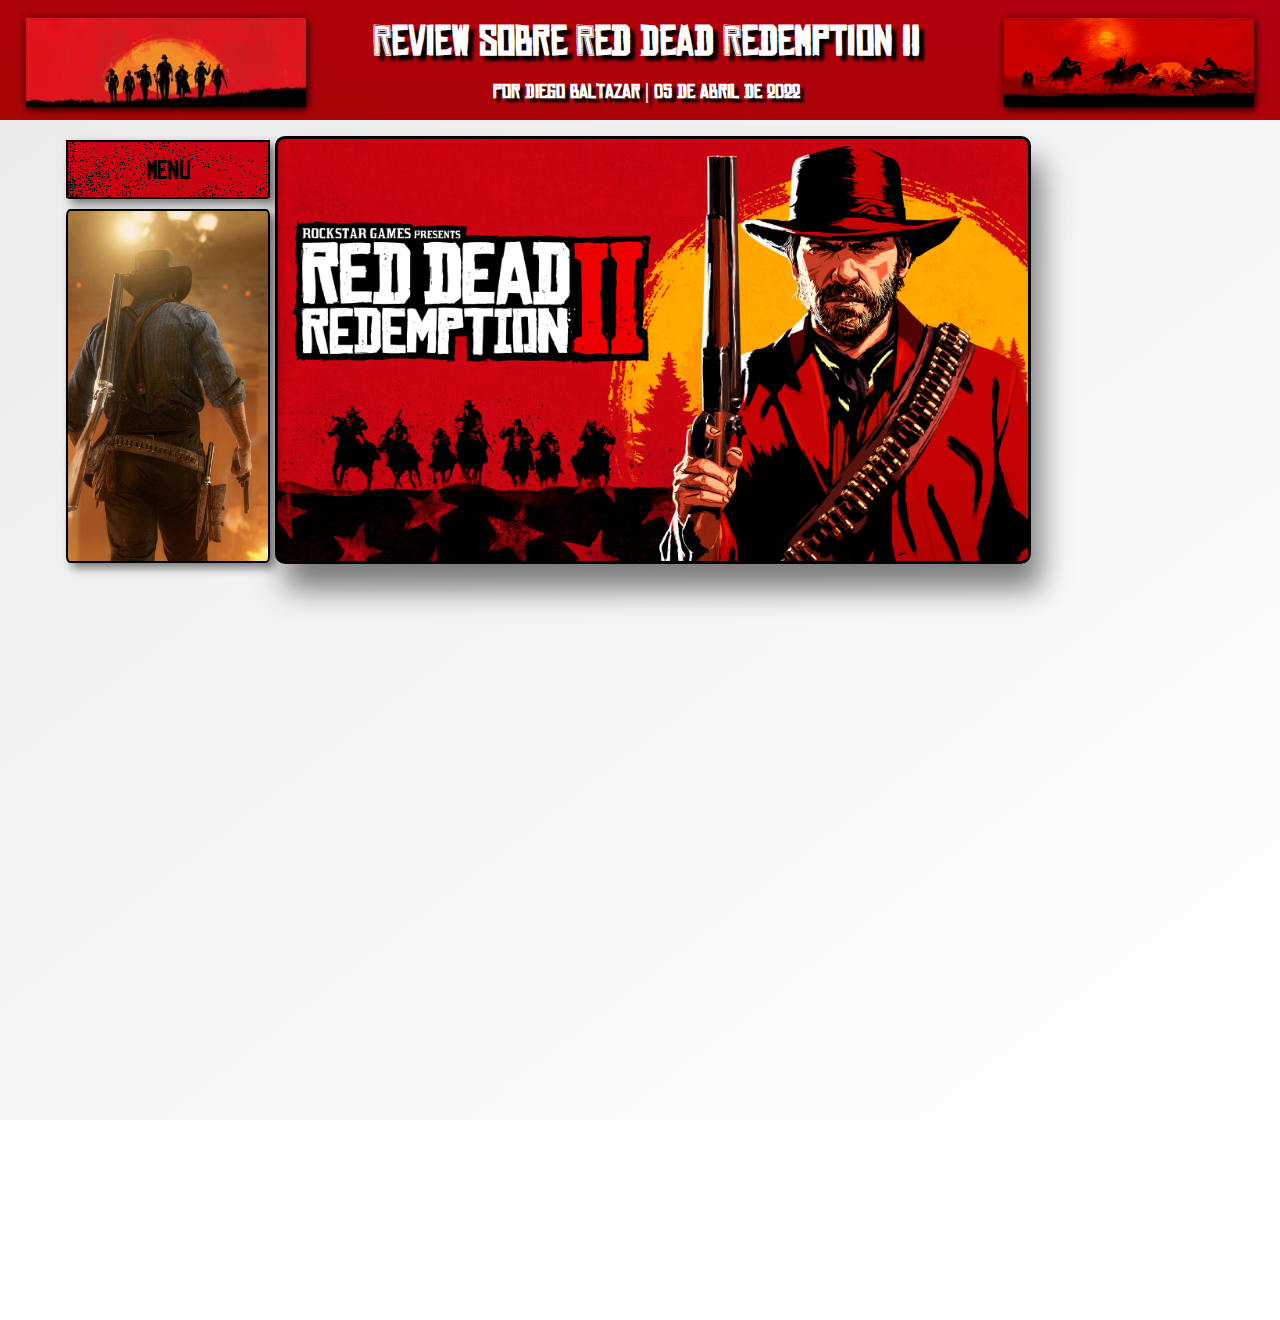
<file: index.html>
<!DOCTYPE html>
<html lang="en">
<head>
    <meta charset="UTF-8">
    <meta http-equiv="X-UA-Compatible" content="IE=edge">
    <meta name="viewport" content="width=device-width, initial-scale=1.0">
    <link href="css/style.css" rel="stylesheet" type="text/css" />
    <title>Aula 02</title>
</head>
<body>
    <header>        
        <img id="banner_left" src="imagens/banner_header.jpg" title="Banner Characters" alt="banner Characters">
        <img id="banner_right" src="imagens/banner_right_header.jpg" title="Banner Horses" alt="logo_horses">
        <h1 class="titulo_header">Review sobre Red Dead Redemption II</h1>                 
        <h3 class="subtitulo_header">Por  Diego Baltazar | 05 de Abril de 2022</h3>
    </header>
    <main>        
            <input type="checkbox" id="chec">
            <label for="chec">
                MENU
            </label>
            <nav>
                <ul>
                    <li><a href="corpo/texto.html" target="main">HOME</a></li>
                    <li><a href="">HISTÓRIA</a></li>
                    <li><a href="">AMBIENTAÇÃO</a></li>
                    <li><a href="">CUSTOMIZAÇÃO</a></li>
                    <li><a href="">EASTER EGGS</a></li>
                </ul>
            </nav>
            <img id="img_menu" src="imagens/imagem_menu_esquerda_arthur.jpg" alt="imagem_menu_esquerda_arthur" title="IMG Arthur Morgan">

            <div class="container">
                <div class="img-container">
                    <img src="imagens/img_slider_1.jpg">
                    <img src="imagens/img_slider_2.jpg">
                    <img src="imagens/img_slider_3.jpg">
                    <img src="imagens/img_slider_4.jpg">
                    <img src="imagens/img_slider_5.jpg">
                    <img src="imagens/img_slider_6.jpg">
                </div>
            </div>  
    </main>
    <footer>

    </footer>
</body>
</html>
</file>
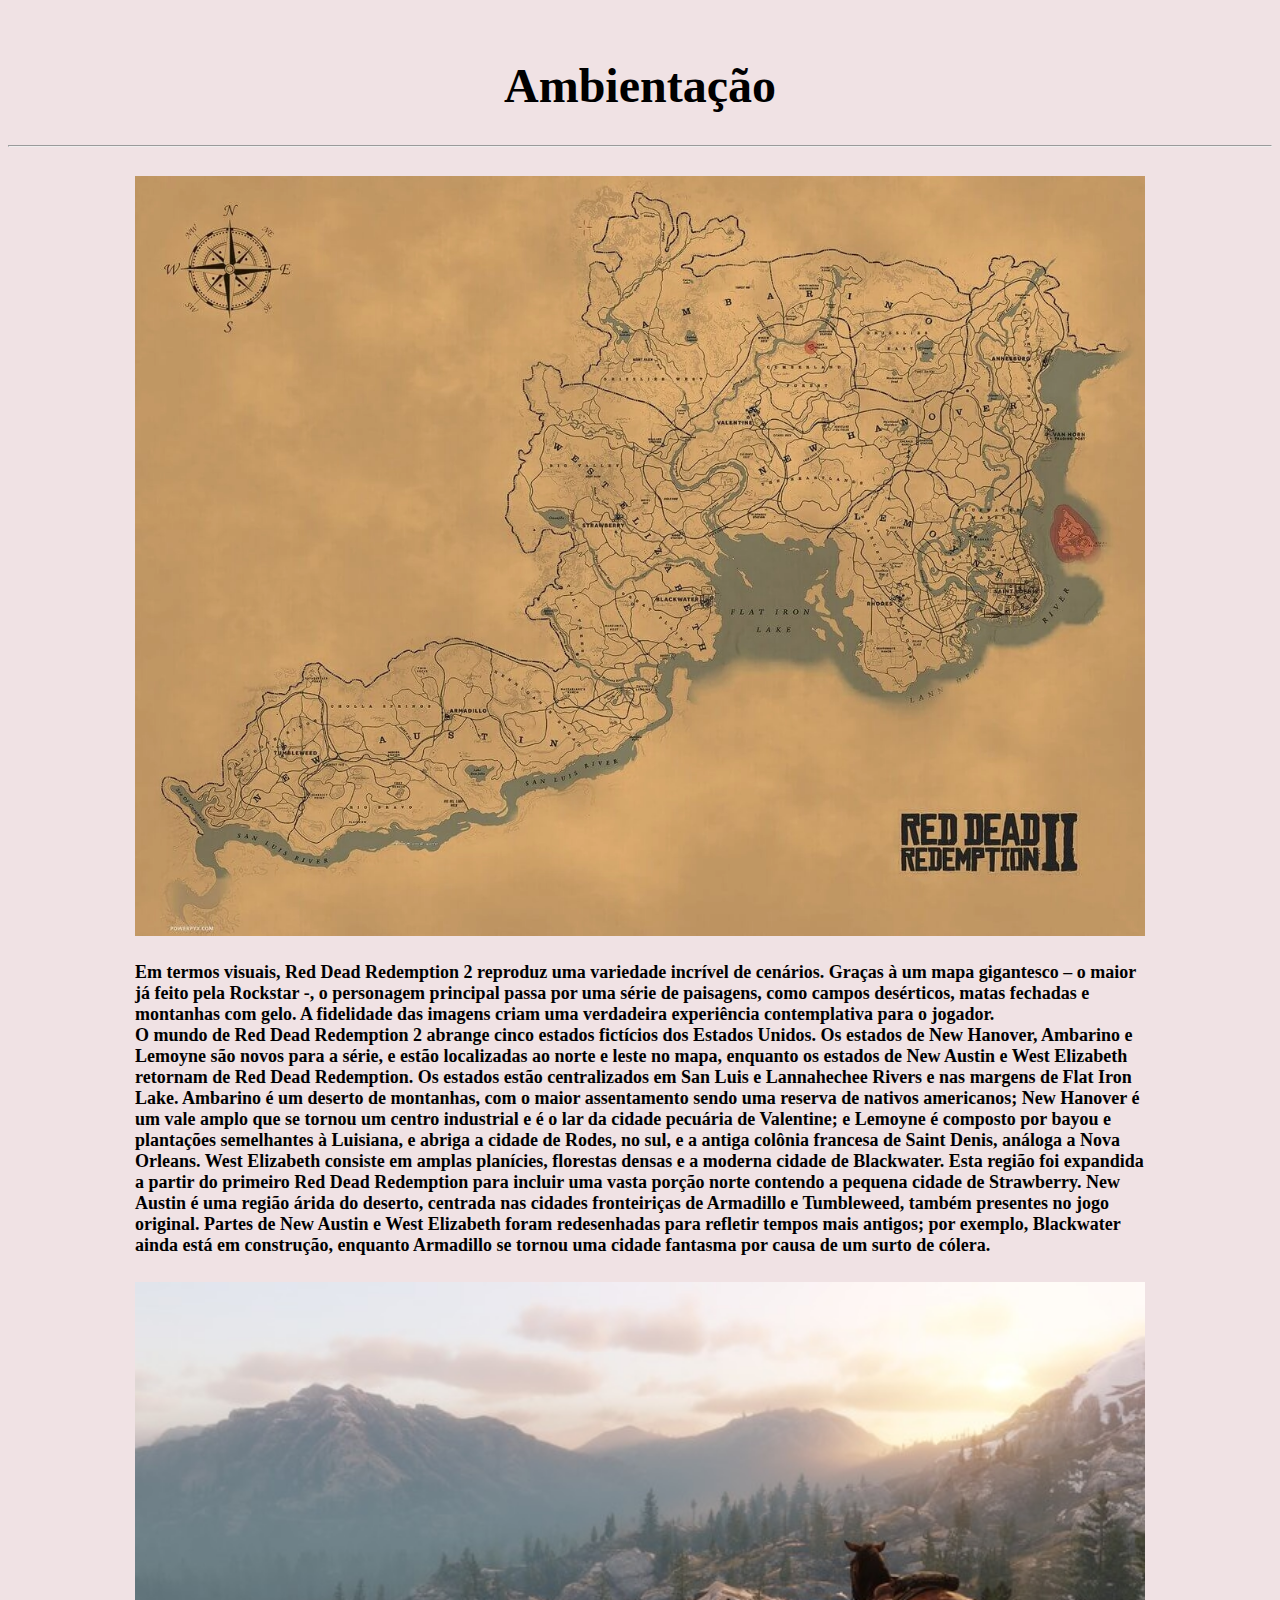
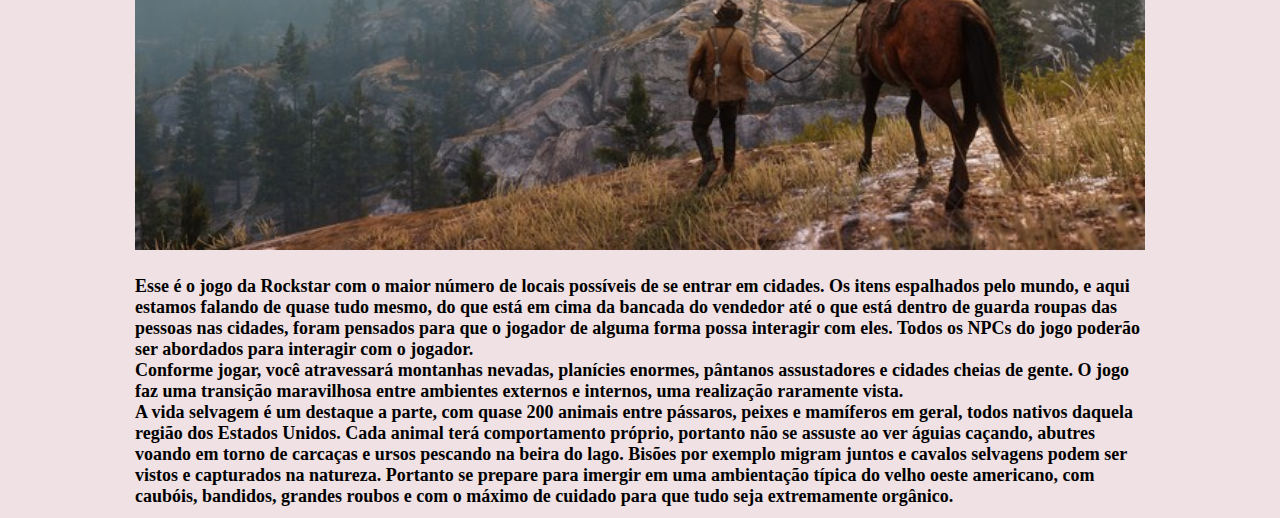
<file: conteudo/texto_ambientacao.html>
<html>
    <head>
        <title>História</title>
        <meta charset="utf-8">
        <!--Página - Ambientação / Gráficos / Referências - Red Dead Redemption 2-->
    </head>
    <body bgcolor="#F0E2E4">
        <br>
        <font face="Bahnschrift" size="5" ><h1 align="center"><b>Ambientação</b></h1></font>
        <hr><br>
        <table align="center" border="0" width="1010">
            <tr>
                <td align="center"><img src="../imagens/mapa.webp" width="1010"></td>                
            </tr> 
            <tr height="20">
                <td></td>
            </tr>
            <tr>
                <td><font face="Bahnschrift" size="4"><b>Em termos visuais, Red Dead Redemption 2 reproduz uma variedade incrível de cenários. Graças à um mapa gigantesco – o maior já feito pela Rockstar -, o personagem principal passa por uma série de paisagens, como campos desérticos, matas fechadas e montanhas com gelo. A fidelidade das imagens criam uma verdadeira experiência contemplativa para o jogador.<br> O mundo de Red Dead Redemption 2 abrange cinco estados fictícios dos Estados Unidos. Os estados de New Hanover, Ambarino e Lemoyne são novos para a série, e estão localizadas ao norte e leste no mapa, enquanto os estados de New Austin e West Elizabeth retornam de Red Dead Redemption. Os estados estão centralizados em San Luis e Lannahechee Rivers e nas margens de Flat Iron Lake. Ambarino é um deserto de montanhas, com o maior assentamento sendo uma reserva de nativos americanos; New Hanover é um vale amplo que se tornou um centro industrial e é o lar da cidade pecuária de Valentine; e Lemoyne é composto por bayou e plantações semelhantes à Luisiana, e abriga a cidade de Rodes, no sul, e a antiga colônia francesa de Saint Denis, análoga a Nova Orleans. West Elizabeth consiste em amplas planícies, florestas densas e a moderna cidade de Blackwater. Esta região foi expandida a partir do primeiro Red Dead Redemption para incluir uma vasta porção norte contendo a pequena cidade de Strawberry. New Austin é uma região árida do deserto, centrada nas cidades fronteiriças de Armadillo e Tumbleweed, também presentes no jogo original. Partes de New Austin e West Elizabeth foram redesenhadas para refletir tempos mais antigos; por exemplo, Blackwater ainda está em construção, enquanto Armadillo se tornou uma cidade fantasma por causa de um surto de cólera. </b></font></td>            
            </tr>   
            <tr height="20">
                <td></td>
            </tr>            
            <tr>
                <td align="center"><img src="../imagens/ambiente.jfif" width="1010"></td>                
            </tr>
            <tr height="20">
                <td></td>
            </tr>
            <tr>
                <td><font face="Bahnschrift" size="4"><b>Esse é o jogo da Rockstar com o maior número de locais possíveis de se entrar em cidades. Os itens espalhados pelo mundo, e aqui estamos falando de quase tudo mesmo, do que está em cima da bancada do vendedor até o que está dentro de guarda roupas das pessoas nas cidades, foram pensados para que o jogador de alguma forma possa interagir com eles. Todos os NPCs do jogo poderão ser abordados para interagir com o jogador.<br> Conforme jogar, você atravessará montanhas nevadas, planícies enormes, pântanos assustadores e cidades cheias de gente. O jogo faz uma transição maravilhosa entre ambientes externos e internos, uma realização raramente vista.<br>A vida selvagem é um destaque a parte, com quase 200 animais entre pássaros, peixes e mamíferos em geral, todos nativos daquela região dos Estados Unidos. Cada animal terá comportamento próprio, portanto não se assuste ao ver águias caçando, abutres voando em torno de carcaças e ursos pescando na beira do lago. Bisões por exemplo migram juntos e cavalos selvagens podem ser vistos e capturados na natureza. Portanto se prepare para imergir em uma ambientação típica do velho oeste americano, com caubóis, bandidos, grandes roubos e com o máximo de cuidado para que tudo seja extremamente orgânico.</b></font></td>                
            </tr> 
        </table>

    </body>
</html>
</file>
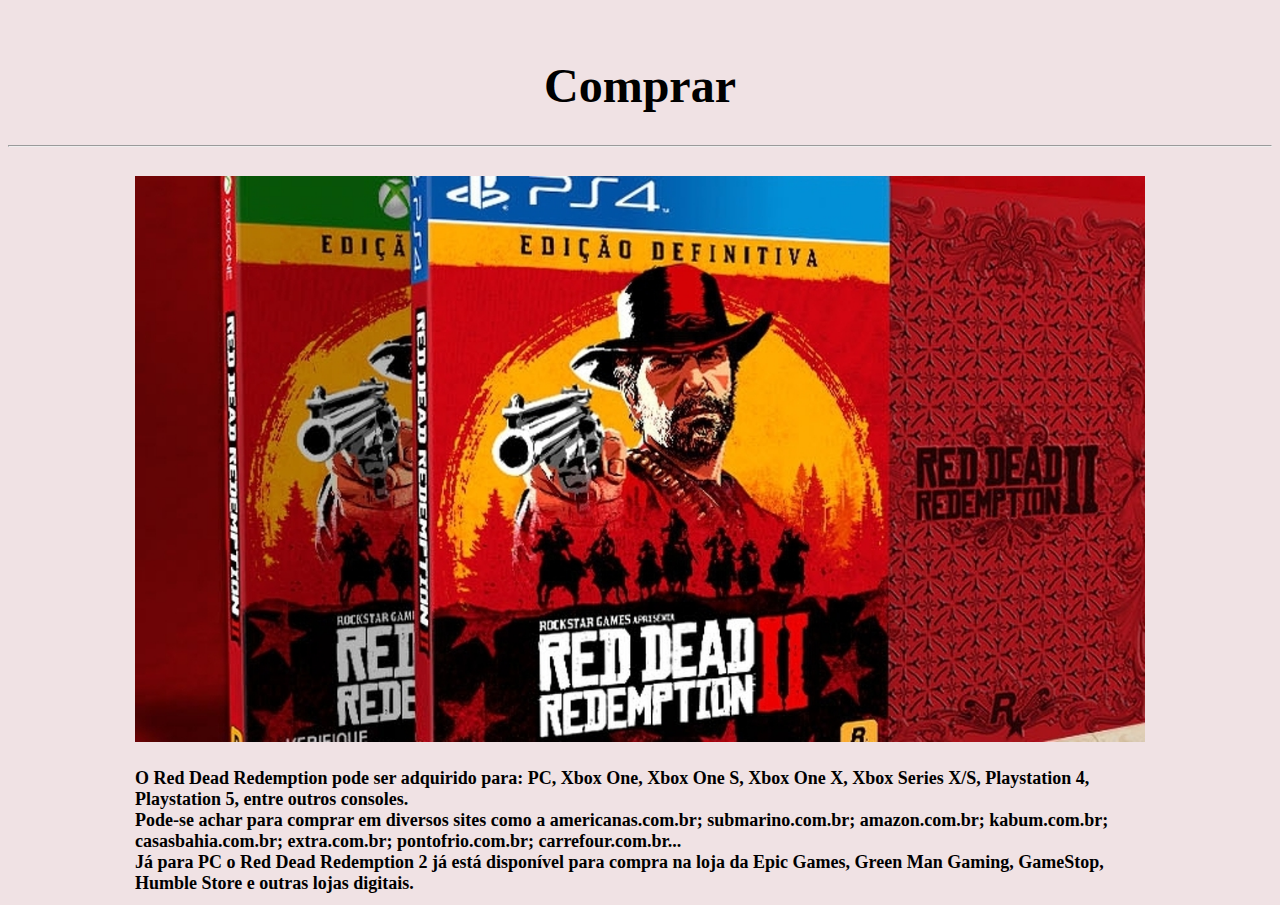
<file: conteudo/texto_comprar.html>
<html>
    <head>
        <title>Comprar</title>
        <meta charset="utf-8">
         <!--Página - Onde Comprar - Red Dead Redemption 2-->
    </head>
    <body bgcolor="#F0E2E4">
        <br>
        <font face="Bahnschrift" size="5" ><h1 align="center"><b>Comprar</b></h1></font>
        <hr><br>
        <table align="center" border="0" width="1010">
            <tr>
                <td align="center"><img src="../imagens/comprar_jogo.jpg" width="1010"></td>                
            </tr> 
            <tr height="20">
                <td></td>
            </tr>  
            <tr>
                <td><font face="Bahnschrift" size="4"><b> O Red Dead Redemption pode ser adquirido para: PC, Xbox One, Xbox One S, Xbox One X, Xbox Series X/S, Playstation 4, Playstation 5, entre outros consoles.<br>Pode-se achar para comprar em diversos sites como a americanas.com.br; submarino.com.br; amazon.com.br; kabum.com.br; casasbahia.com.br; extra.com.br; pontofrio.com.br; carrefour.com.br...<br>Já para PC o Red Dead Redemption 2 já está disponível para compra na loja da Epic Games, Green Man Gaming, GameStop, Humble Store e outras lojas digitais.</b></font></td>                
            </tr> 
        </table>
    </body>
</html>
</file>
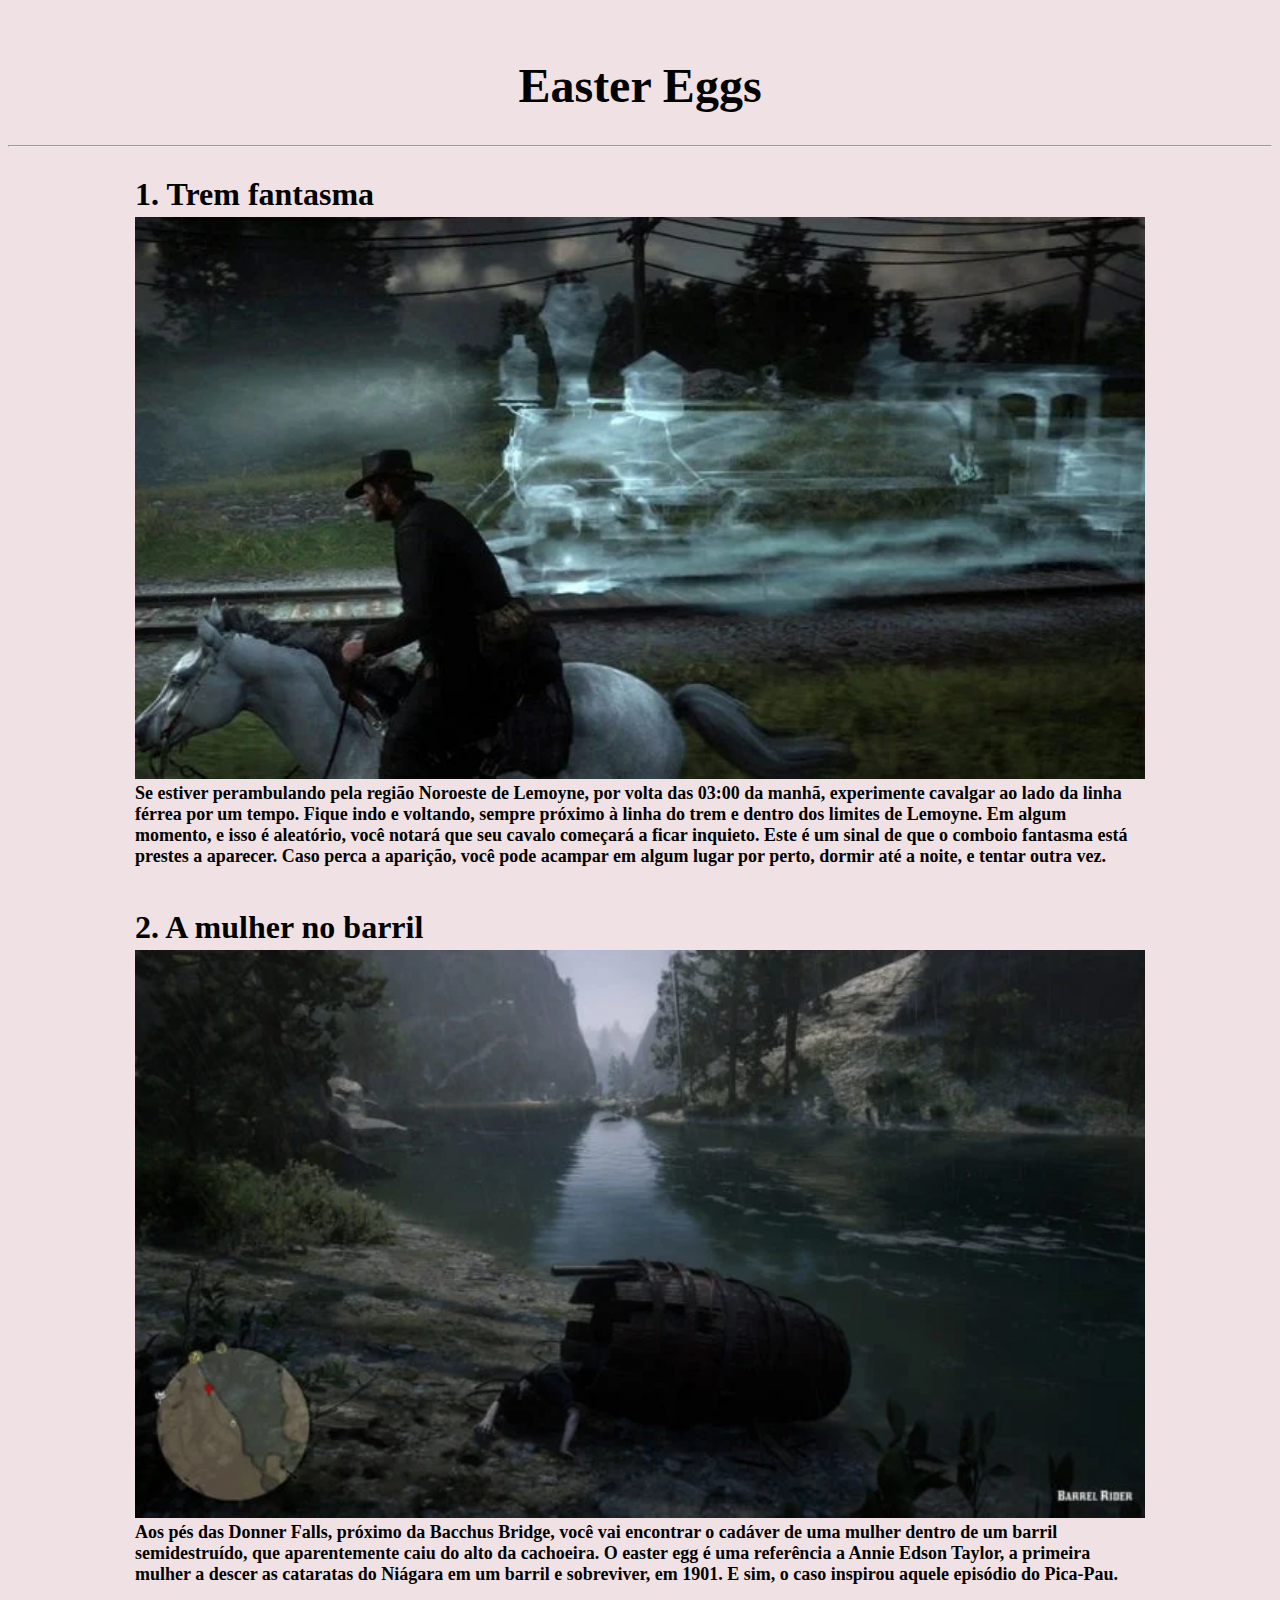
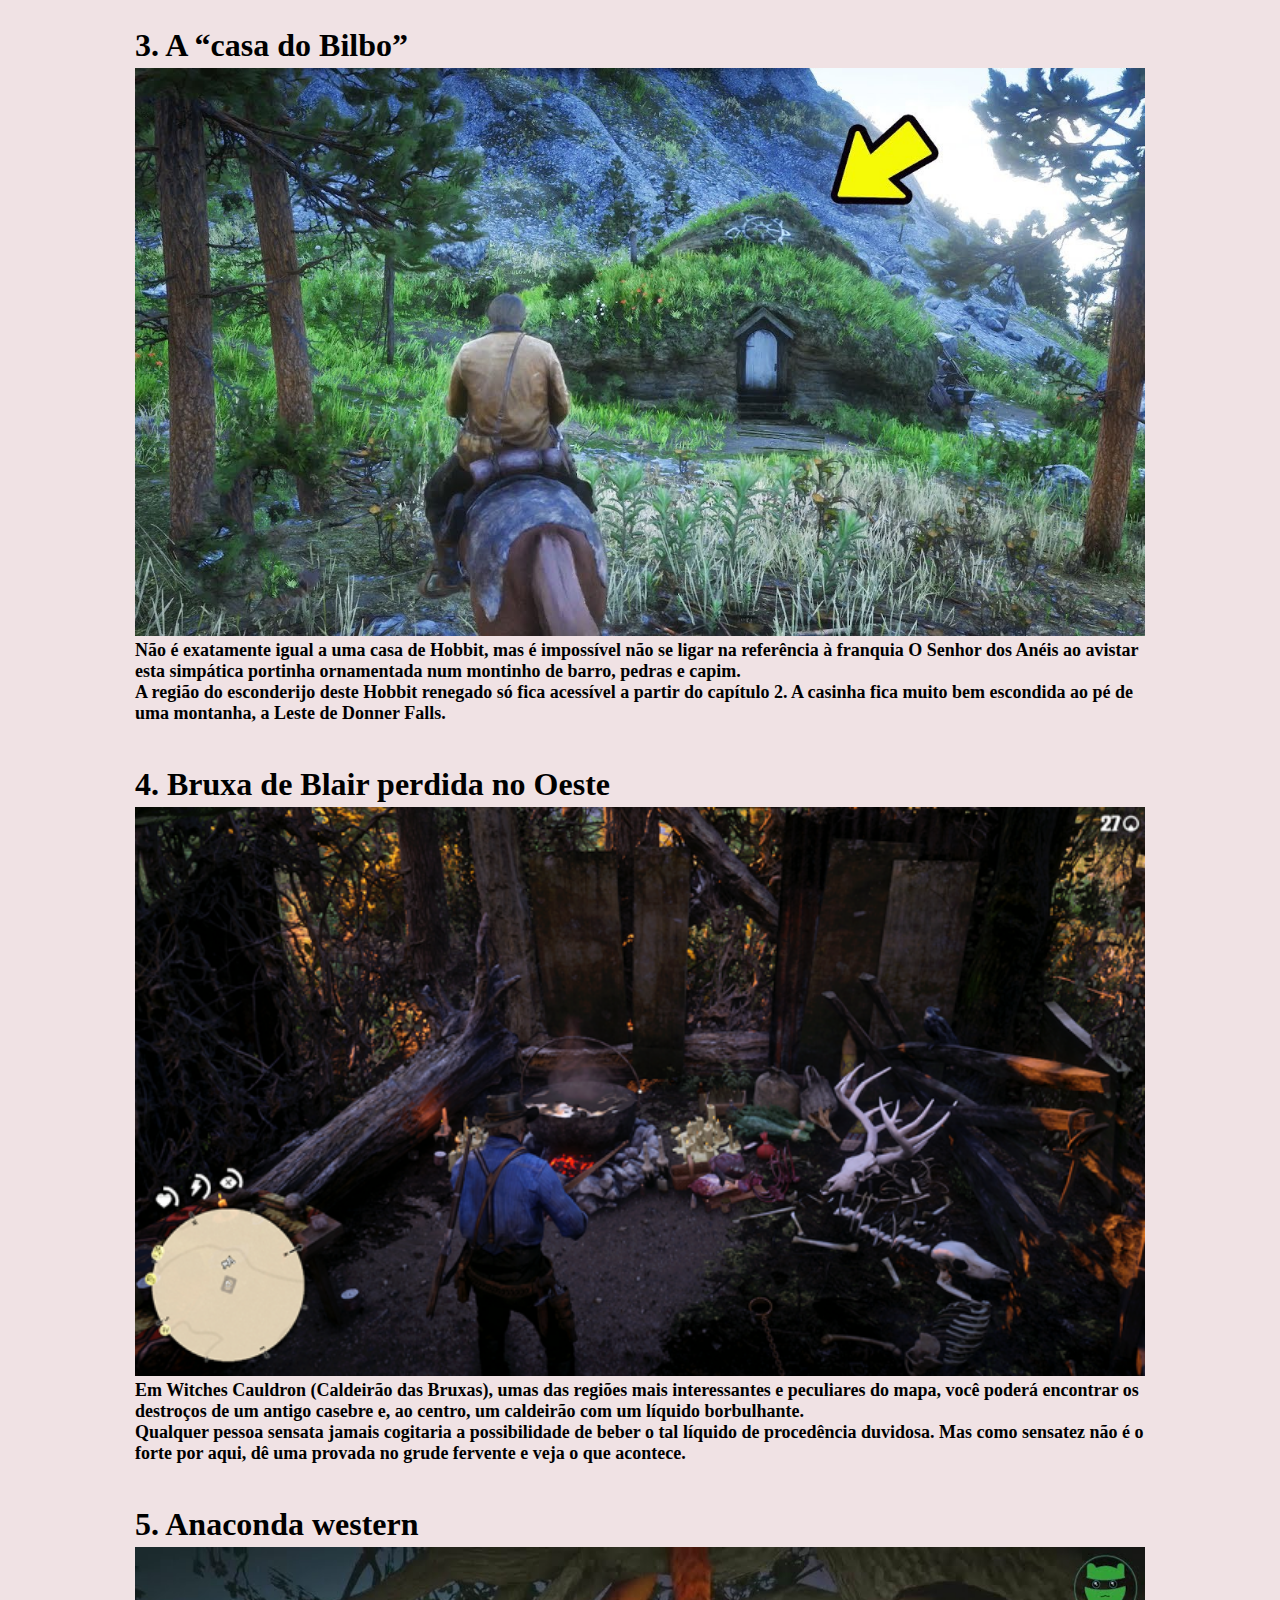
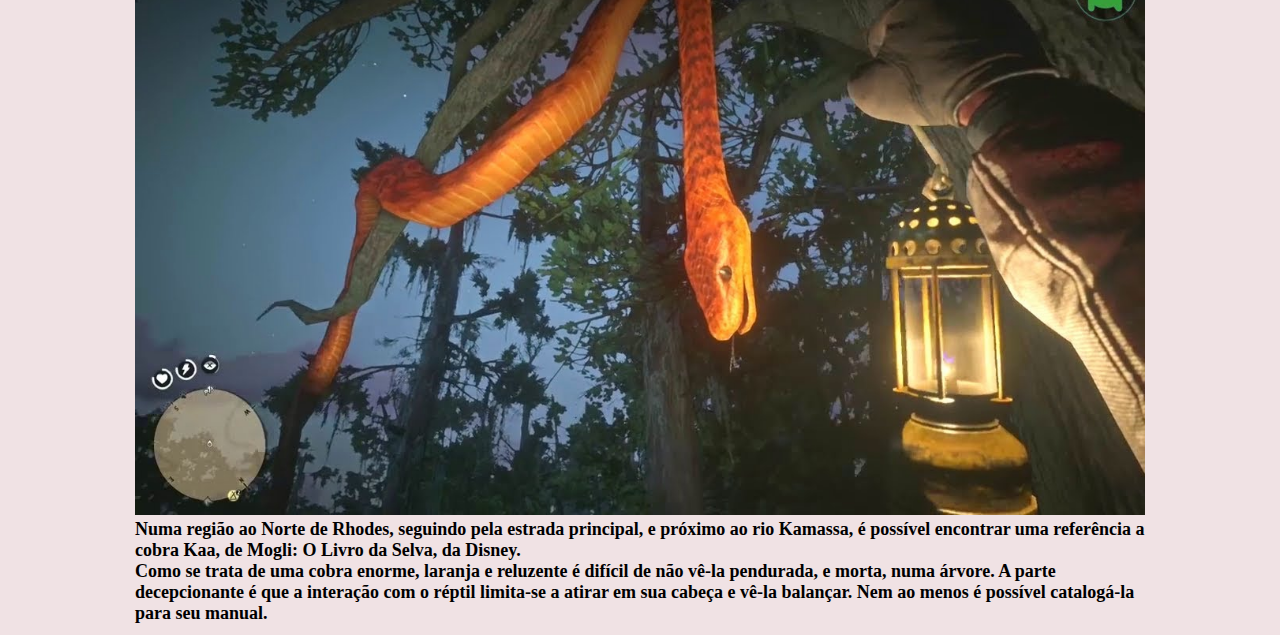
<file: conteudo/texto_curiosidades.html>
<html>
    <head>
        <title>Easter Eggs</title>
        <meta charset="utf-8">
         <!--Página - Easter Eggs / Curiosidades / Segredos - Red Dead Redemption 2-->
    </head>
    <body bgcolor="#F0E2E4">
        <br>
        <font face="Bahnschrift" size="5" ><h1 align="center"><b>Easter Eggs</b></h1></font>
        <hr><br>
        <table align="center" border="0" width="1010">
            <tr>
                <td><font face="Bahnschrift" size="6"><b>1. Trem fantasma</b></font></td>            
            </tr>
            <tr>
                <td align="center"><img src="../imagens/easter_egg_trem.webp" width="1010"></td>                
            </tr> 
            <tr>
                <td><font face="Bahnschrift" size="4"><b>Se estiver perambulando pela região Noroeste de Lemoyne, por volta das 03:00 da manhã, experimente cavalgar ao lado da linha férrea por um tempo. Fique indo e voltando, sempre próximo à linha do trem e dentro dos limites de Lemoyne. Em algum momento, e isso é aleatório, você notará que seu cavalo começará a ficar inquieto. Este é um sinal de que o comboio fantasma está prestes a aparecer. Caso perca a aparição, você pode acampar em algum lugar por perto, dormir até a noite, e tentar outra vez.<br><br><br></font><font face="Bahnschrift" size="6">2. A mulher no barril</b></font></td>            
            </tr>               
            <tr>
                <td align="center"><img src="../imagens/easter_egg_mulher_barril.webp" width="1010"></td>                
            </tr>
            <tr>
                <td><font face="Bahnschrift" size="4"><b>Aos pés das Donner Falls, próximo da Bacchus Bridge, você vai encontrar o cadáver de uma mulher dentro de um barril semidestruído, que aparentemente caiu do alto da cachoeira. O easter egg é uma referência a Annie Edson Taylor, a primeira mulher a descer as cataratas do Niágara em um barril e sobreviver, em 1901. E sim, o caso inspirou aquele episódio do Pica-Pau.<br><br><br></font><font face="Bahnschrift" size="6">3. A “casa do Bilbo”</b></font></td>                
            </tr>
            <tr>
                <td align="center"><img src="../imagens/easter_egg_casa_bilbo2.jpg" width="1010"></td>                
            </tr> 
            <tr>
                <td><font face="Bahnschrift" size="4"><b>Não é exatamente igual a uma casa de Hobbit, mas é impossível não se ligar na referência à franquia O Senhor dos Anéis ao avistar esta simpática portinha ornamentada num montinho de barro, pedras e capim. <br>A região do esconderijo deste Hobbit renegado só fica acessível a partir do capítulo 2. A casinha fica muito bem escondida ao pé de uma montanha, a Leste de Donner Falls.<br><br><br></font><font face="Bahnschrift" size="6">4. Bruxa de Blair perdida no Oeste</b></font></td>                
            </tr>
            <tr>
                <td align="center"><img src="../imagens/easter_egg_bruxa_de_blair.webp" width="1010"></td>                
            </tr> 
            <tr>
                <td><font face="Bahnschrift" size="4"><b>Em Witches Cauldron (Caldeirão das Bruxas), umas das regiões mais interessantes e peculiares do mapa, você poderá encontrar os destroços de um antigo casebre e, ao centro, um caldeirão com um líquido borbulhante.<br>Qualquer pessoa sensata jamais cogitaria a possibilidade de beber o tal líquido de procedência duvidosa. Mas como sensatez não é o forte por aqui, dê uma provada no grude fervente e veja o que acontece.<br><br><br></font><font face="Bahnschrift" size="6">5. Anaconda western</b></font></td>                
            </tr>
            <tr>
                <td align="center"><img src="../imagens/easter_egg_anaconda_western2.webp" width="1010"></td>                
            </tr> 
            <tr>
                <td><font face="Bahnschrift" size="4"><b>Numa região ao Norte de Rhodes, seguindo pela estrada principal, e próximo ao rio Kamassa, é possível encontrar uma referência a cobra Kaa, de Mogli: O Livro da Selva, da Disney.<br>Como se trata de uma cobra enorme, laranja e reluzente é difícil de não vê-la pendurada, e morta, numa árvore. A parte decepcionante é que a interação com o réptil limita-se a atirar em sua cabeça e vê-la balançar. Nem ao menos é possível catalogá-la para seu manual.</b></font></td>                
            </tr>
        </table>
    </body>
</html>
</file>
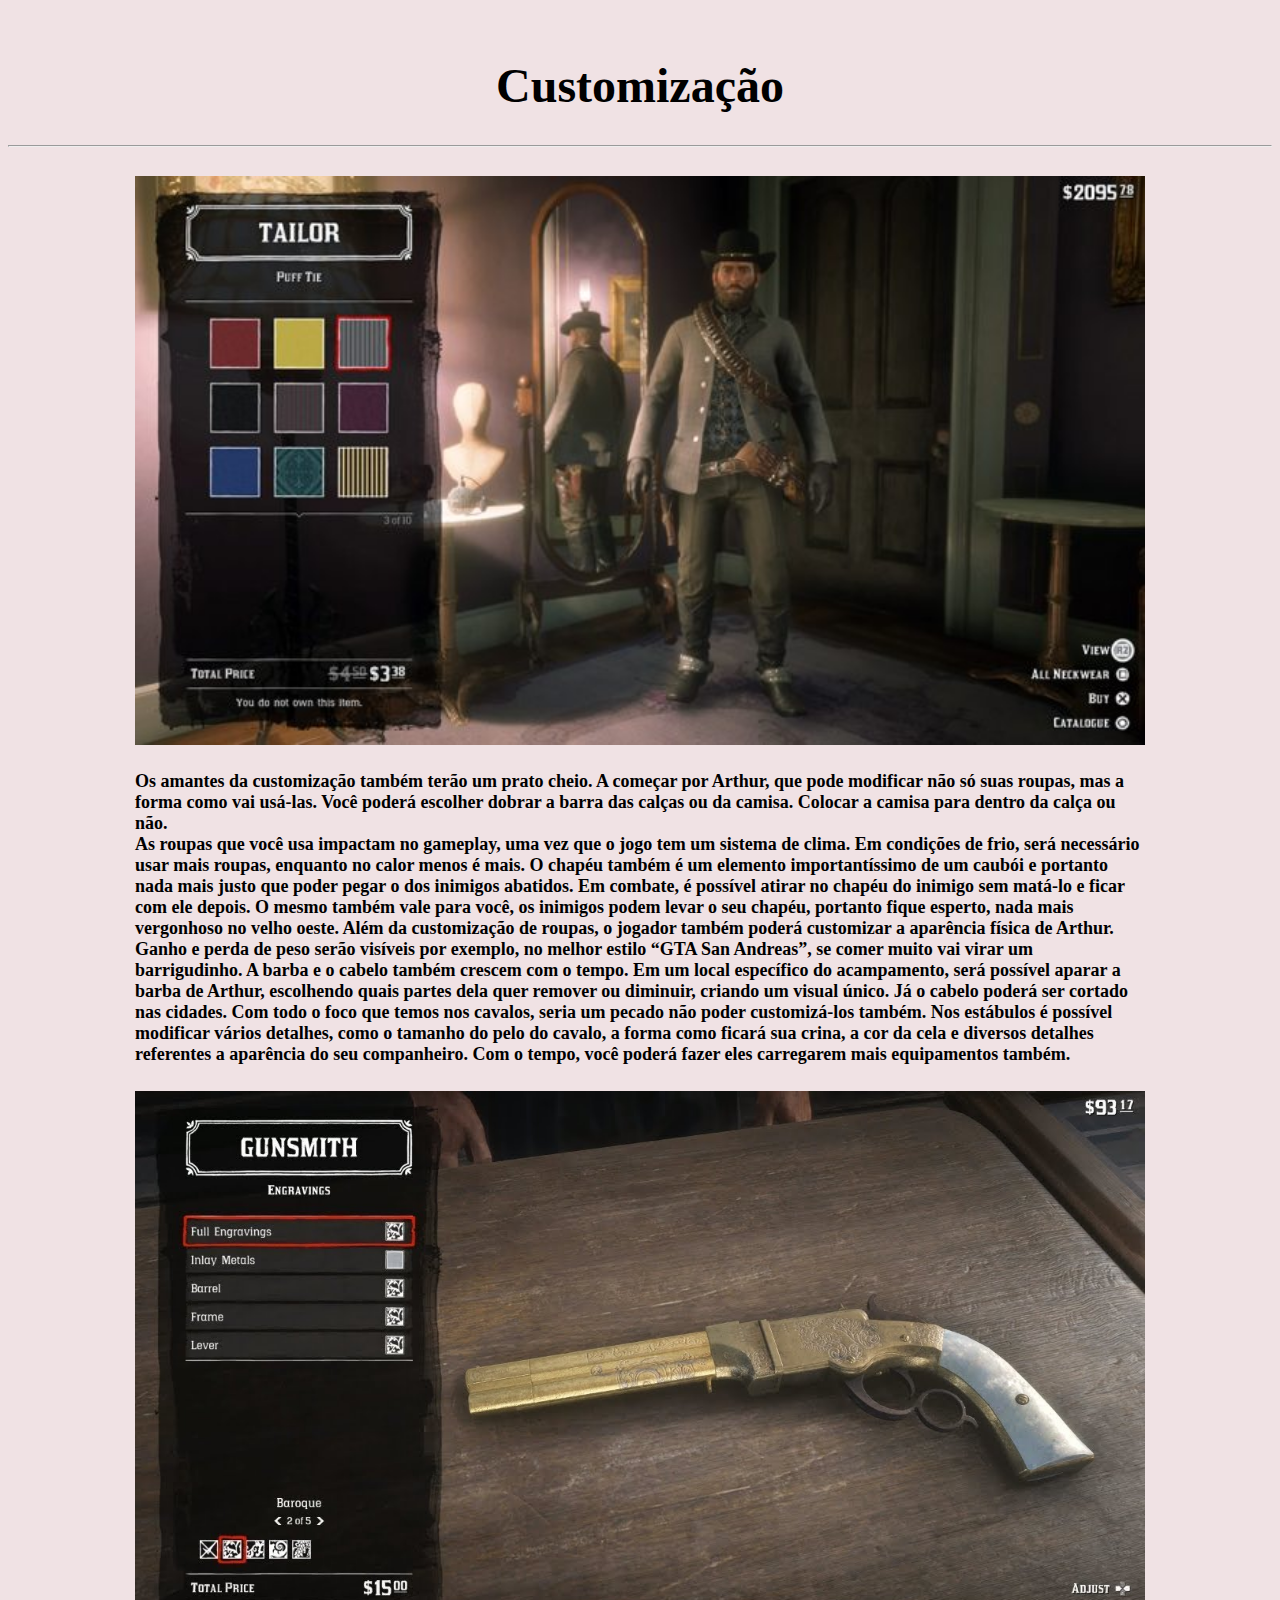
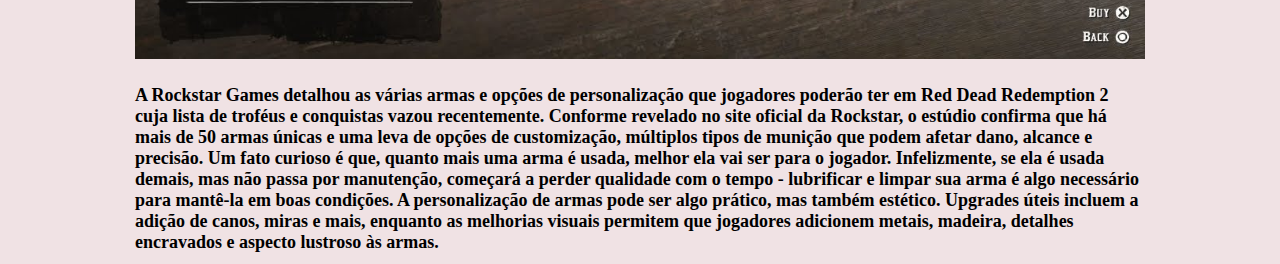
<file: conteudo/texto_customizacao.html>
<html>
    <head>
        <title>História</title>
        <meta charset="utf-8">
        <!--Página - Customização - Red Dead Redemption 2-->
    </head>
    <body bgcolor="#F0E2E4">
        <br>
        <font face="Bahnschrift" size="5"><h1 align="center"><b>Customização</b></h1></font>
        <hr><br>
        <table align="center" width="1010" border="0">
            <tr>
                <td align="center"><img src="../imagens/Customização.jpg" width="1010"></td>                
            </tr> 
            <tr height="20">
                <td></td>
            </tr>
            <tr>
                <td><font face="Bahnschrift" size="4"><b>Os amantes da customização também terão um prato cheio. A começar por Arthur, que pode modificar não só suas roupas, mas a forma como vai usá-las. Você poderá escolher dobrar a barra das calças ou da camisa. Colocar a camisa para dentro da calça ou não. <br>As roupas que você usa impactam no gameplay, uma vez que o jogo tem um sistema de clima. Em condições de frio, será necessário usar mais roupas, enquanto no calor menos é mais. O chapéu também é um elemento importantíssimo de um caubói e portanto nada mais justo que poder pegar o dos inimigos abatidos. Em combate, é possível atirar no chapéu do inimigo sem matá-lo e ficar com ele depois. O mesmo também vale para você, os inimigos podem levar o seu chapéu, portanto fique esperto, nada mais vergonhoso no velho oeste. Além da customização de roupas, o jogador também poderá customizar a aparência física de Arthur. Ganho e perda de peso serão visíveis por exemplo, no melhor estilo “GTA San Andreas”, se comer muito vai virar um barrigudinho. A barba e o cabelo também crescem com o tempo. Em um local específico do acampamento, será possível aparar a barba de Arthur, escolhendo quais partes dela quer remover ou diminuir, criando um visual único. Já o cabelo poderá ser cortado nas cidades. Com todo o foco que temos nos cavalos, seria um pecado não poder customizá-los também. Nos estábulos é possível modificar vários detalhes, como o tamanho do pelo do cavalo, a forma como ficará sua crina, a cor da cela e diversos detalhes referentes a aparência do seu companheiro. Com o tempo, você poderá fazer eles carregarem mais equipamentos também.</b></font></td>            
            </tr>
            <tr height="20">
                <td></td>
            </tr>               
            <tr>
                <td align="center"><img src="../imagens/customização_arma.jpg" width="1010"></td>                
            </tr>
            <tr height="20">
                <td></td>
            </tr>
            <tr>
                <td><font face="Bahnschrift" size="4"><b>A Rockstar Games detalhou as várias armas e opções de personalização que jogadores poderão ter em Red Dead Redemption 2 cuja lista de troféus e conquistas vazou recentemente. Conforme revelado no site oficial da Rockstar, o estúdio confirma que há mais de 50 armas únicas e uma leva de opções de customização, múltiplos tipos de munição que podem afetar dano, alcance e precisão. Um fato curioso é que, quanto mais uma arma é usada, melhor ela vai ser para o jogador. Infelizmente, se ela é usada demais, mas não passa por manutenção, começará a perder qualidade com o tempo - lubrificar e limpar sua arma é algo necessário para mantê-la em boas condições. A personalização de armas pode ser algo prático, mas também estético. Upgrades úteis incluem a adição de canos, miras e mais, enquanto as melhorias visuais permitem que jogadores adicionem metais, madeira, detalhes encravados e aspecto lustroso às armas.</b></font></td>                
            </tr> 
        </table>
    </body>
</html>
</file>
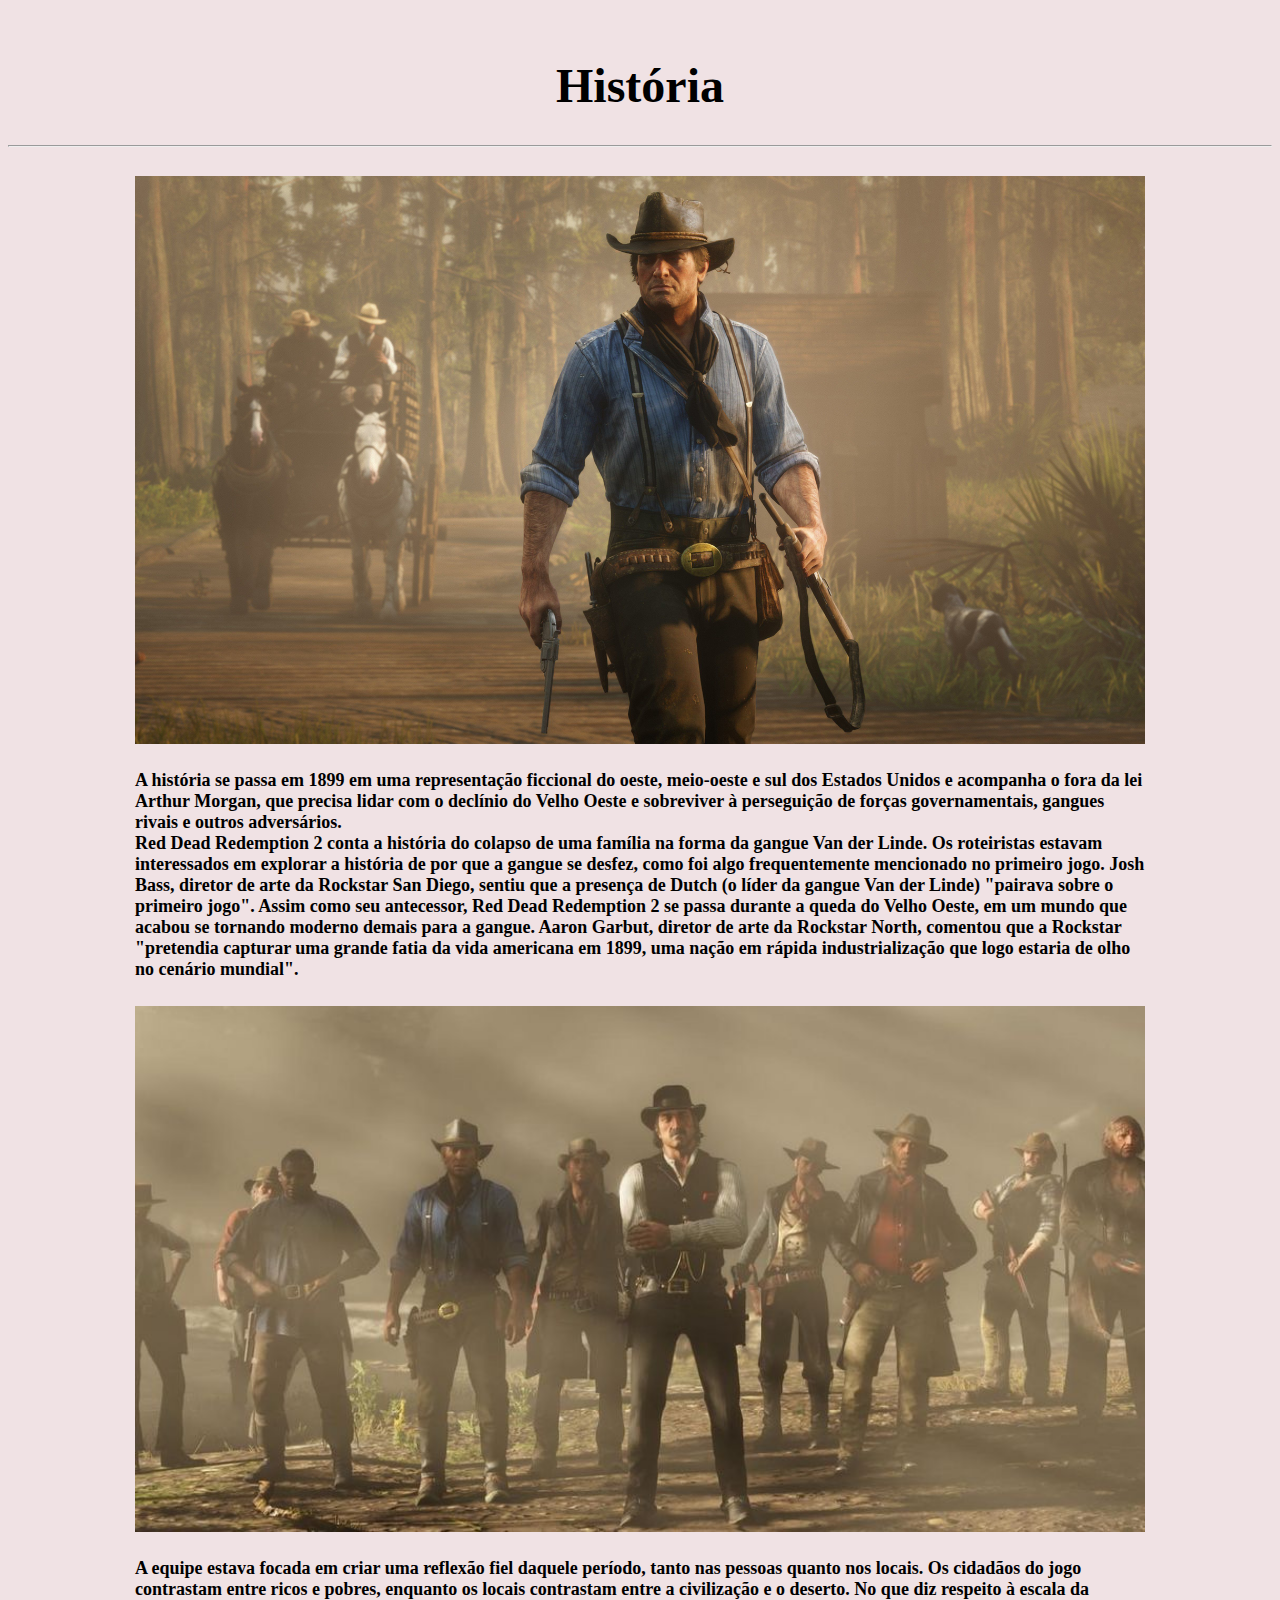
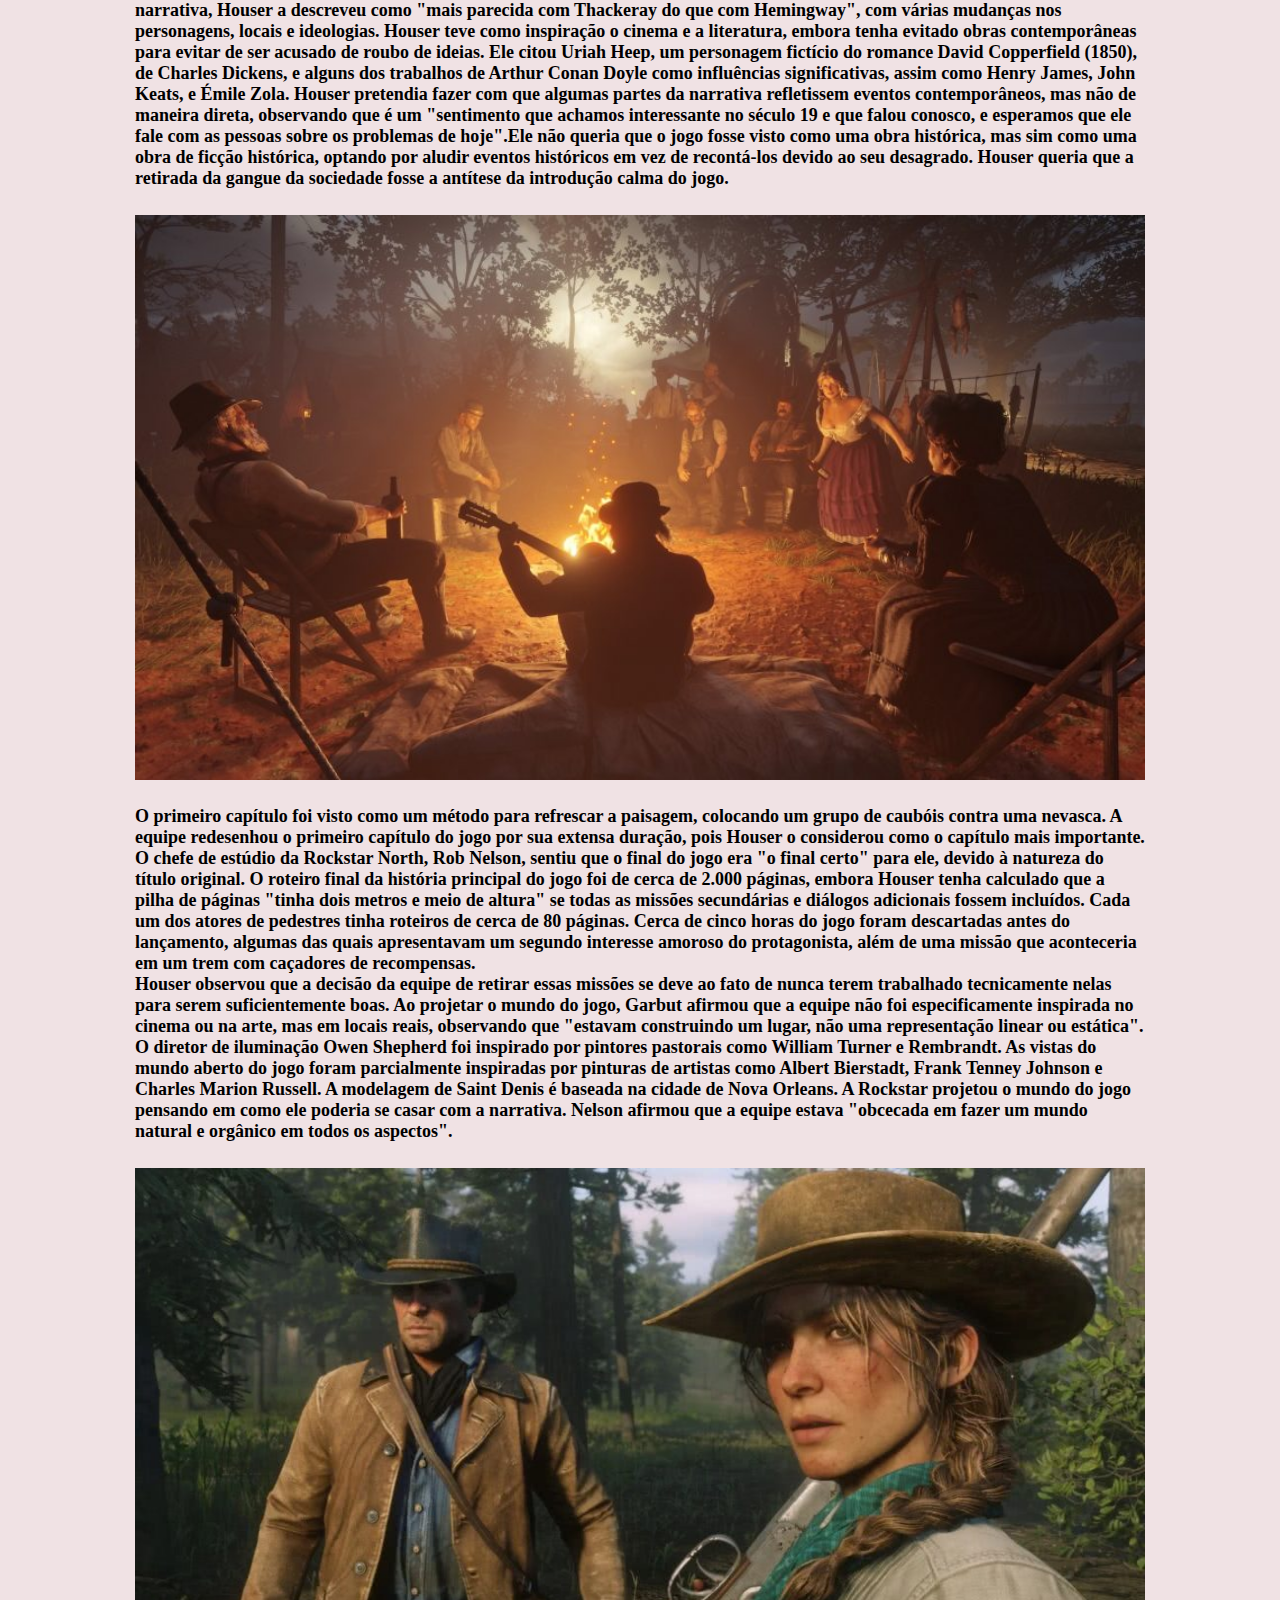
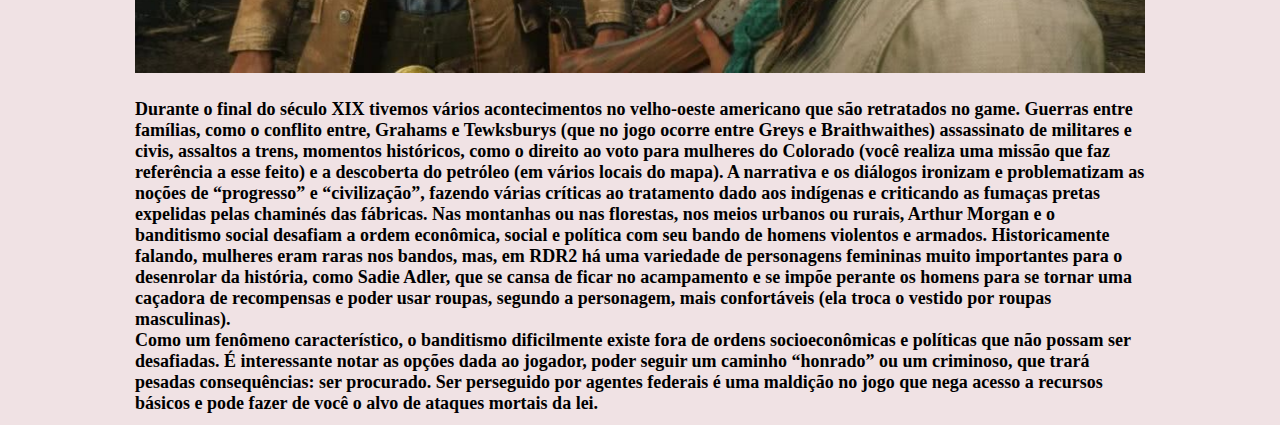
<file: conteudo/texto_historia.html>
<html>
    <head>
        <title>História</title>
        <meta charset="utf-8">
        <!--Página - História - Red Dead Redemption 2-->
    </head>
    <body bgcolor="#F0E2E4">
        <br>
        <font face="Bahnschrift" size="5" ><h1 align="center"><b>História</b></h1></font>
        <hr><br>
        <table align="center" border="0" width="1010">
            <tr>
                <td align="center"><img src="../imagens/Arthur_Morgan.jpg" width="1010"></td>                
            </tr>
            <tr height="20">
                <td></td>
            </tr>
            <tr>
                <td><font face="Bahnschrift" size="4"><b>A história se passa em 1899 em uma representação ficcional do oeste, meio-oeste e sul dos Estados Unidos e acompanha o fora da lei Arthur Morgan, que precisa lidar com o declínio do Velho Oeste e sobreviver à perseguição de forças governamentais, gangues rivais e outros adversários.<br>Red Dead Redemption 2 conta a história do colapso de uma família na forma da gangue Van der Linde. Os roteiristas estavam interessados em explorar a história de por que a gangue se desfez, como foi algo frequentemente mencionado no primeiro jogo. Josh Bass, diretor de arte da Rockstar San Diego, sentiu que a presença de Dutch (o líder da gangue Van der Linde) "pairava sobre o primeiro jogo". Assim como seu antecessor, Red Dead Redemption 2 se passa durante a queda do Velho Oeste, em um mundo que acabou se tornando moderno demais para a gangue. Aaron Garbut, diretor de arte da Rockstar North, comentou que a Rockstar "pretendia capturar uma grande fatia da vida americana em 1899, uma nação em rápida industrialização que logo estaria de olho no cenário mundial". </b></font></td>
            </tr> 
            <tr height="20">
                <td></td>
            </tr>     
            <tr>
                <td align="center"><img src="../imagens/gangue.jpg" width="1010"></td>                
            </tr>
            <tr height="20">
                <td></td>
            </tr>
            <tr>
                <td><font face="Bahnschrift" size="4"><b>A equipe estava focada em criar uma reflexão fiel daquele período, tanto nas pessoas quanto nos locais. Os cidadãos do jogo contrastam entre ricos e pobres, enquanto os locais contrastam entre a civilização e o deserto. No que diz respeito à escala da narrativa, Houser a descreveu como "mais parecida com Thackeray do que com Hemingway", com várias mudanças nos personagens, locais e ideologias. Houser teve como inspiração o cinema e a literatura, embora tenha evitado obras contemporâneas para evitar de ser acusado de roubo de ideias. Ele citou Uriah Heep, um personagem fictício do romance David Copperfield (1850), de Charles Dickens, e alguns dos trabalhos de Arthur Conan Doyle como influências significativas, assim como Henry James, John Keats, e Émile Zola. Houser pretendia fazer com que algumas partes da narrativa refletissem eventos contemporâneos, mas não de maneira direta, observando que é um "sentimento que achamos interessante no século 19 e que falou conosco, e esperamos que ele fale com as pessoas sobre os problemas de hoje".Ele não queria que o jogo fosse visto como uma obra histórica, mas sim como uma obra de ficção histórica, optando por aludir eventos históricos em vez de recontá-los devido ao seu desagrado. Houser queria que a retirada da gangue da sociedade fosse a antítese da introdução calma do jogo.</b></font></td>                
            </tr>
            <tr height="20">
                <td></td>
            </tr>
            <tr>
                <td align="center"><img src="../imagens/acampamento.jpeg" width="1010"></td>                
            </tr>
            <tr height="20">
                <td></td>
            </tr>
            <tr>
                <td><font face="Bahnschrift" size="4"><b>O primeiro capítulo foi visto como um método para refrescar a paisagem, colocando um grupo de caubóis contra uma nevasca. A equipe redesenhou o primeiro capítulo do jogo por sua extensa duração, pois Houser o considerou como o capítulo mais importante. O chefe de estúdio da Rockstar North, Rob Nelson, sentiu que o final do jogo era "o final certo" para ele, devido à natureza do título original.                     O roteiro final da história principal do jogo foi de cerca de 2.000 páginas, embora Houser tenha calculado que a pilha de páginas "tinha dois metros e meio de altura" se todas as missões secundárias e diálogos adicionais fossem incluídos. Cada um dos atores de pedestres tinha roteiros de cerca de 80 páginas. Cerca de cinco horas do jogo foram descartadas antes do lançamento, algumas das quais apresentavam um segundo interesse amoroso do protagonista, além de uma missão que aconteceria em um trem com caçadores de recompensas. <br>Houser observou que a decisão da equipe de retirar essas missões se deve ao fato de nunca terem trabalhado tecnicamente nelas para serem suficientemente boas.                     Ao projetar o mundo do jogo, Garbut afirmou que a equipe não foi especificamente inspirada no cinema ou na arte, mas em locais reais, observando que "estavam construindo um lugar, não uma representação linear ou estática". O diretor de iluminação Owen Shepherd foi inspirado por pintores pastorais como William Turner e Rembrandt. As vistas do mundo aberto do jogo foram parcialmente inspiradas por pinturas de artistas como Albert Bierstadt, Frank Tenney Johnson e Charles Marion Russell. A modelagem de Saint Denis é baseada na cidade de Nova Orleans. A Rockstar projetou o mundo do jogo pensando em como ele poderia se casar com a narrativa. Nelson afirmou que a equipe estava "obcecada em fazer um mundo natural e orgânico em todos os aspectos".</b></font></td>                
            </tr>
            <tr height="20">
                <td></td>
            </tr>
            <tr>
                <td align="center"><img src="../imagens/história.jpg" width="1010"></td>                
            </tr>
            <tr height="20">
                <td></td>
            </tr>
            <tr>
                <td><font face="Bahnschrift" size="4"><b>Durante o final do século XIX tivemos vários acontecimentos no velho-oeste americano que são retratados no game. Guerras entre famílias, como o conflito entre, Grahams e Tewksburys (que no jogo ocorre entre Greys e Braithwaithes) assassinato de militares e civis, assaltos a trens, momentos históricos, como o direito ao voto para mulheres do Colorado (você realiza uma missão que faz referência a esse feito) e a descoberta do petróleo (em vários locais do mapa). A narrativa e os diálogos ironizam e problematizam as noções de “progresso” e “civilização”, fazendo várias críticas ao tratamento dado aos indígenas e criticando as fumaças pretas expelidas pelas chaminés das fábricas. Nas montanhas ou nas florestas, nos meios urbanos ou rurais, Arthur Morgan e o banditismo social desafiam a ordem econômica, social e política com seu bando de homens violentos e armados. Historicamente falando, mulheres eram raras nos bandos, mas, em RDR2 há uma variedade de personagens femininas muito importantes para o desenrolar da história, como Sadie Adler, que se cansa de ficar no acampamento e se impõe perante os homens para se tornar uma caçadora de recompensas e poder usar roupas, segundo a personagem, mais confortáveis (ela troca o vestido por roupas masculinas).<br>Como um fenômeno característico, o banditismo dificilmente existe fora de ordens socioeconômicas e políticas que não possam ser desafiadas. É interessante notar as opções dada ao jogador, poder seguir um caminho “honrado” ou um criminoso, que trará pesadas consequências: ser procurado. Ser perseguido por agentes federais é uma maldição no jogo que nega acesso a recursos básicos e pode fazer de você o alvo de ataques mortais da lei.</b></font></td>                
            </tr>
        </table>
    </body>
</html>
</file>
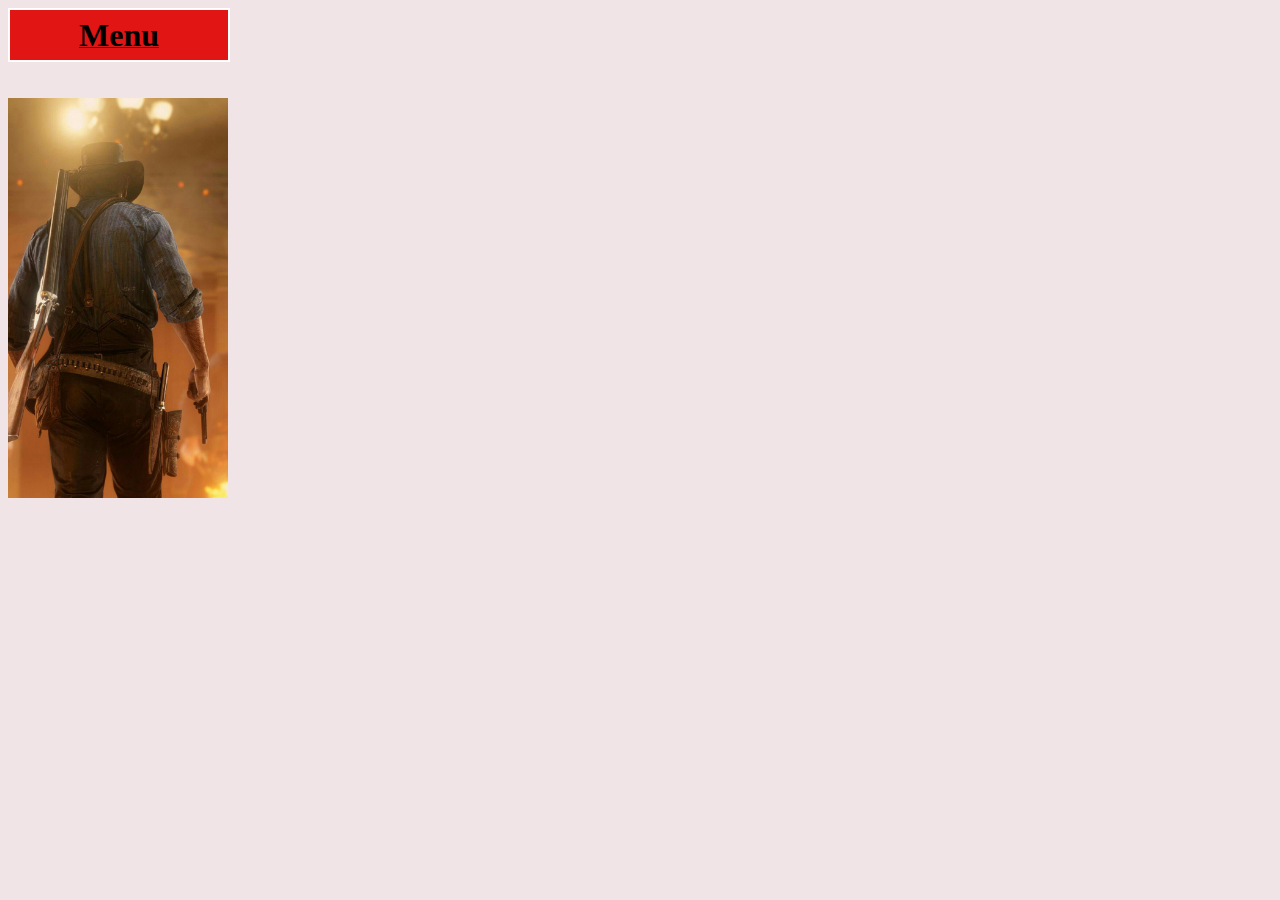
<file: corpo/menuesquerda.html>
<html>
    <head>
        <title>Menu</title>
        <meta charset="utf-8">        
    </head>
    <body bgcolor="#F1E4E6">
        <table align="left" valign="top"  width="222" height="50" border="0" bgcolor="#ffffff">
            <tr>
                <td align="center" width="350" height="50" bgcolor="#E21515"><a href="menu_dois.html"><font face="Bahnschrift" size="6" color="#000000"><b>Menu</b></font></a></td>
            </tr>
        </table><br><br><br><br><br>
        <img src="../imagens/imagem_menu_esquerda_arthur.jpg" width="220" height="400">
    </body>
</html>
</file>
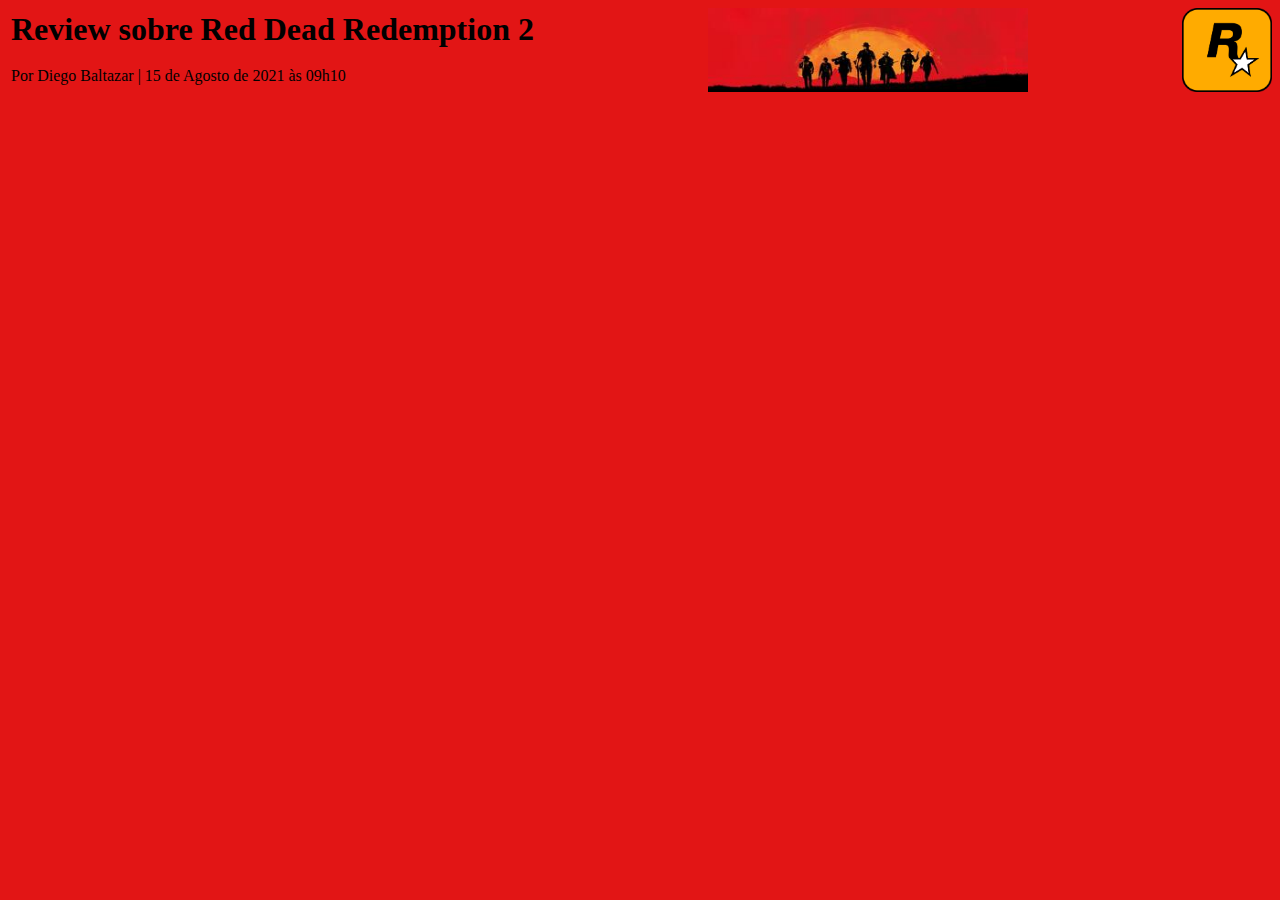
<file: corpo/topo.html>
<html>
    <head>
        <title>Topo</title>
        <meta charset="utf-8">
    </head>
    <body bgcolor="E21515">
        <img src="../imagens/imagem_topo_rockstar.png" align="right"  valign="top" width="90"  height="84">
        <img src="../imagens/banner (1).jpg"           align="center" valign="top" width="320" height="84">
        <table  align="left" width="700" height="40" border="0">
            <tr>
                <td align="left" valign="top"   width="400"  height="15"><font face="Bahnschrift" size="6"><b>Review sobre Red Dead Redemption 2</b></font></td>
            </tr>
            <tr>
                <td align="left" valign="bottom" width="400" height="35"><font face="Bahnschrift" size="3">Por Diego Baltazar | 15 de Agosto de 2021 às 09h10</font></td>
            </tr>
       </table>
    </body>
</html>
</file>
<file: css/style.css>
*{
    padding: 0px;
    margin: 0px;
}
body{
    padding-top: 120px;
}

header{
    height: 120px;
    width: 100%;
    top: 0;
    position:absolute;
    background-repeat: repeat;
    background-size:cover;
    background-position: center center;
    z-index: 10;
    background-image: linear-gradient(to bottom left, rgb(179, 0, 15), rgb(168, 5, 5));
}

@font-face {
    font-family: 'ChineseRocks';
    src: url(../fonts/CHINESER.TTF) format('truetype');
    font-weight: normal;
    font-style: normal;
}

h1.titulo_header{
    font-family:'ChineseRocks','Bahnschrift';
    color: white;
    font-size: 40px;
    text-indent: 1%;
    margin-top: 20px;
    text-shadow: 5px 5px 3px black;
    text-align: center;
}
h3.subtitulo_header{
    font-family:'ChineseRocks','Bahnschrift';
    color: white;
    margin-top: 1%;
    font-size: 20px;
    text-align: center;
    text-indent: 1%;
    margin-top: 20px;
    text-shadow: 4px 4px 2px black;

}

header img#banner_left{
    position: absolute;
    left: 2%;
    top: 13%;
    width: 280px;
    height: 89px;
    box-shadow: 1px 2px 8px black;
    margin-top: 2px;
}
header img#banner_right{
    position: absolute;
    right: 2%;
    top: 13%;
    width: 250px;
    height: 89px;
    box-shadow: 1px 2px 8px black;
    margin-top: 2px;
}

main{
    background-image: linear-gradient(to top left, rgb(255, 255, 255), rgb(236, 236, 236));
    height: 1000px;
    position: relative;
    z-index: 9;
}

a{
    text-decoration: none;
    color: white;
    font-family: 'ChineseRocks','Bahnschrift';
    font-size: 22px;
    display: block;
    padding: 20px 5px;
    text-shadow: 3px 3px 2px black;
    
}
a:hover{
    background-color: white;
    color: black;
    text-shadow: 0 0 0 ;
    text-decoration: underline;
    opacity: 0.8;
}
ul{
    list-style: none;
    top: 60px;
    position:absolute;
    width: 100%;
    text-align: left;
}

input[type="checkbox"]
{
    display: none;
}
nav{
    background-color: rgb(200, 3, 16, 0.7);
    width: 200px;
    height: 0px;
    top: 20px;
    left: 66px;
    position: relative;
    border-color: black;
    border-width: 2px;
    border-style:solid;
    border-radius: 2%;
    background-image: url(../imagens/fundo_tematico.png);
    z-index: 2;
    overflow:hidden ;
    transition: all 0.8s ease;

}
input[type="checkbox"]:checked ~ nav{
    height: 375px;
    box-shadow: 5px 5px 10px rgba(0, 0, 0, 0.5);
}

input[type="checkbox"]:checked ~ img#img_menu{
    transform: translateY(-55px);    
}
label{
    margin-top: 20px;
    margin-left:66px;
    text-align: center;
    width: 200px;
    height: 40px;
    padding-top: 15px;
    position: absolute;
    background-color: rgba(200, 3, 16,0.9);
    z-index: 3;
    font-family: 'ChineseRocks','Bahnschsrift';
    font-size: 25px;
    color: black;
    border-color: rgb(0, 0, 0);
    border-width: 2px;
    border-style:solid;
    border-radius: 3%;
    background-image: url(../imagens/fundo_tematico.png);
    box-shadow: 5px 5px 10px rgba(0, 0, 0, 0.5);
    
}
label:hover{
    opacity: 1;
    color: white;
    text-shadow: 3px 3px 2px black;

}
img#img_menu{
    width: 200px;
    height: 350px;
    margin-left:66px;
    margin-top: 85px;
    transition: all 0.8s;
    z-index: 1;
    border-radius: 2%;
    position:absolute;
    box-shadow: 5px 5px 10px rgba(0, 0, 0, 0.5);
    border: 2px solid rgba(0,0,0,0.9);
    background-color: black;
}


div.container{
    width: 750px;
    position: absolute;
    top: 23%;
    left: 51%;
    transform: translate(-50%,-50%);
    border: 3px solid rgba(0, 0, 0,0.9);
    border-radius: 10px;
    box-shadow: 10px 25px 30px rgba(0, 0, 0, 0.5);
    overflow:hidden;
    background-color: rgba(0, 0, 0, 0.9);
}
div.img-container{
    width: 100%;
    display: flex;
    animation: slide 35s infinite;
}
@keyframes slide{
    0% {transform: translateX(0%);}
    5% {transform: translateX(0%);}
    10% {transform: translateX(-100%);}
    15% {transform: translateX(-100%);}
    20% {transform: translateX(-200%);}
    25% {transform: translateX(-200%);}
    30% {transform: translateX(-300%);}
    35% {transform: translateX(-300%);}
    40% {transform: translateX(-400%);}
    45% {transform: translateX(-400%);}
    50% {transform: translateX(-500%);}
    55% {transform: translateX(-500%);}
    60% {transform: translateX(-400%);}
    65% {transform: translateX(-400%);}
    70% {transform: translateX(-300%);}
    75% {transform: translateX(-300%);}
    80% {transform: translateX(-200%);}
    85% {transform: translateX(-200%);}
    90% {transform: translateX(-100%);}
    95% {transform: translateX(-100%);}
    100% {transform: translateX(-0%);}
}
img{
    width: 100%;
}


footer{
    height: 200px;
}
</file>
